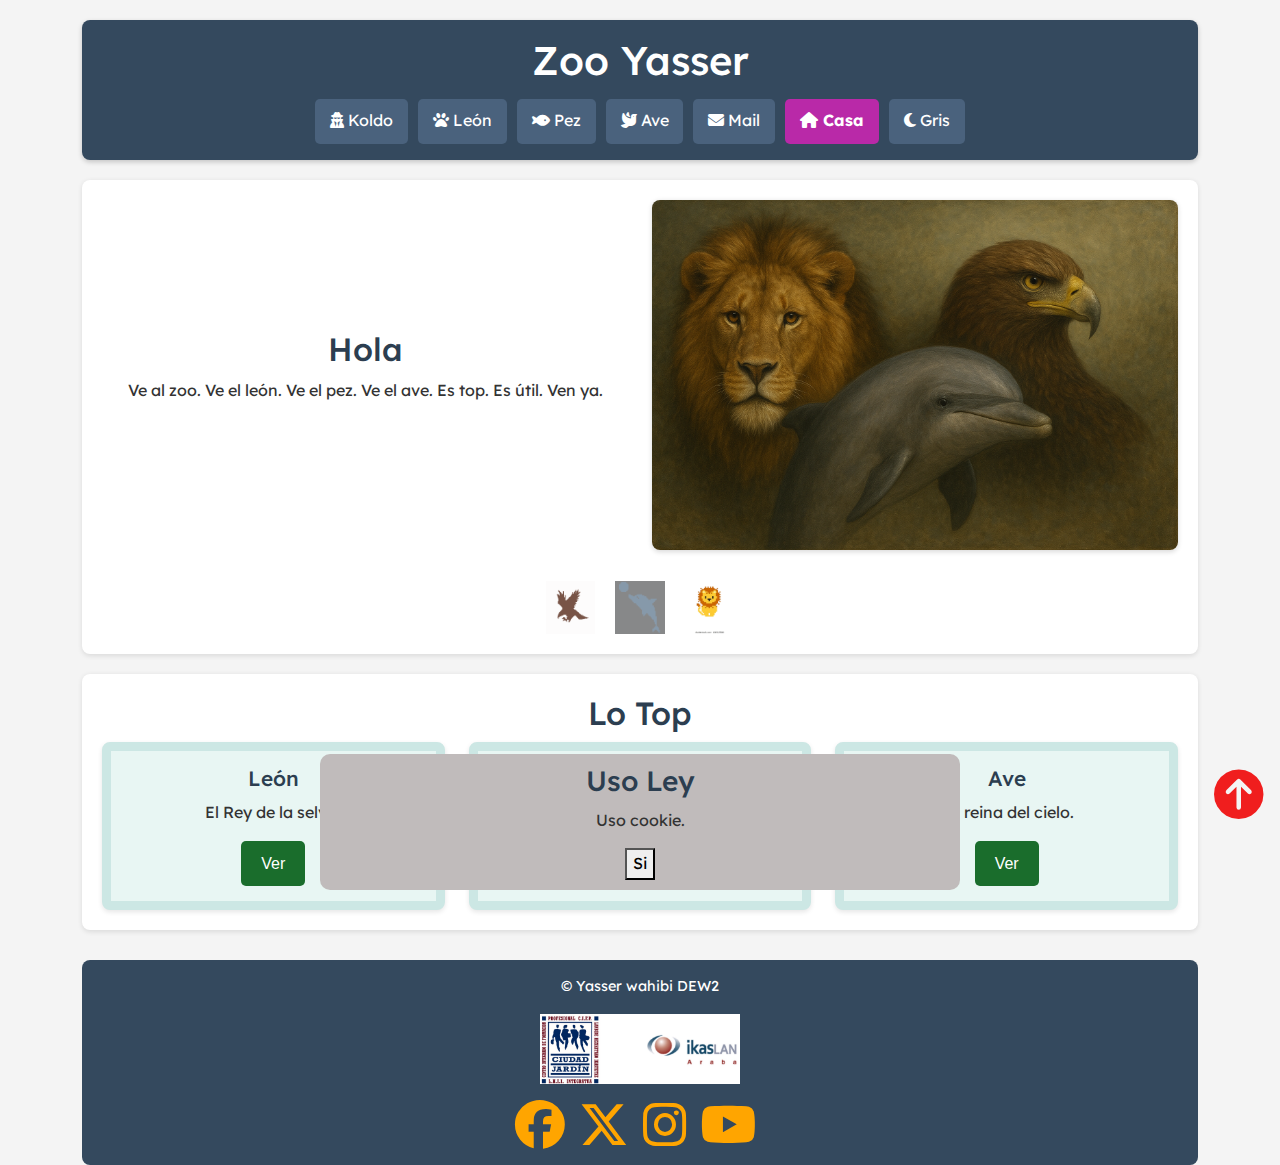
<file: index.html>
<!DOCTYPE html>
<html lang="es">

<head>
    <script src="https://analytics.ahrefs.com/analytics.js" data-key="K2XT8HRIWg9gX30xfgWamw" async></script>
    <script src="https://t.contentsquare.net/uxa/96ca4eff8a774.js"></script>
    <script type="text/javascript">
        (function (c, l, a, r, i, t, y) {
            c[a] = c[a] || function () { (c[a].q = c[a].q || []).push(arguments) };
            t = l.createElement(r); t.async = 1; t.src = "https://www.clarity.ms/tag/" + i;
            y = l.getElementsByTagName(r)[0]; y.parentNode.insertBefore(t, y);
        })(window, document, "clarity", "script", "v84oszpgfm");
    </script>

    <script async src="https://www.googletagmanager.com/gtag/js?id=G-67M101PF3F"></script>
    <script>
        window.dataLayer = window.dataLayer || [];
        function gtag() { dataLayer.push(arguments); }
        gtag('js', new Date());
        gtag('config', 'G-67M101PF3F');
    </script>
    <meta charset="UTF-8">
    <meta name="viewport" content="width=device-width, initial-scale=1.0">
    <title>Animales Vertebrados: Mundo Animal - Leones, Delfines y Águilas</title>
    <meta name="author" content="Yasser Wahibi">
    <meta name="description"
        content="Explora el fascinante mundo de los animales vertebrados. Descubre información, características y curiosidades sobre leones, delfines y águilas aquí.">

    <link href="https://cdn.jsdelivr.net/npm/bootstrap@5.3.3/dist/css/bootstrap.min.css" rel="stylesheet">

    <link rel="stylesheet" href="estilo/estilo.css">

    <link rel="stylesheet" href="https://cdnjs.cloudflare.com/ajax/libs/font-awesome/6.5.0/css/all.min.css">
    <link rel="icon" href="img/Y.ico" type="image/png">

    <script type="application/ld+json">
            {
            "@context": "https://schema.org",
            "@type": "WebSite",
            "name": "Mundo Animal",
            "url": "index.html",
            "author": {
                "@type": "Person",
                "name": "Yasser Wahibi"
            },
            "description": "Explora el fascinante mundo de los animales vertebrados. Descubre información, características y curiosidades sobre leones, delfines y águilas aquí."
            }
    </script>
</head>

<body>
    <a href="#contenido-principal" class="skip-link">Ir al fin</a>

    <div class="container">

        <header role="banner" class="text-center">
            <h1>Zoo Yasser</h1>
            <nav role="navigation" aria-label="Menu principal">
                <ul>
                    <li><a href="https://elrepproyectodwcifpjardkoldo.vercel.app/"> <i class="fa-solid fa-user-secret"
                                rel="noopener" aria-hidden="true"></i> Koldo</a></li>
                    <li><a href="portfolio/leon.html"> <i class="fa-solid fa-paw" aria-hidden="true"></i> León</a></li>
                    <li><a href="portfolio/delfin.html"><i class="fa-solid fa-fish" aria-hidden="true"></i> Pez</a></li>
                    <li><a href="portfolio/aguila.html"><i class="fa-solid fa-dove" aria-hidden="true"></i> Ave</a></li>
                    <li><a href="portfolio/formulario.html"><i class="fa-solid fa-envelope" aria-hidden="true"></i>
                            Mail</a></li>
                    <li><a href="index.html" class="activar" aria-current="page"><i class="fa-solid fa-house"
                                aria-hidden="true"></i> Casa</a></li>
                    <li><a href="#" id="boton-color"><i class="fa-solid fa-moon" aria-hidden="true"></i> <span
                                id="color">Gris</span></a></li>
                </ul>
            </nav>
        </header>

        <main id="contenido-principal" role="main">

            <section class="general" aria-labelledby="bienvenida-tit">
                <div class="row align-items-center">
                    <div class="col-lg-6 mb-3 text-center text-lg-start">
                        <div class="texto">
                            <h2 id="bienvenida-tit">Hola</h2>
                            <p>Ve al zoo. Ve el león. Ve el pez. Ve el ave. Es top. Es útil. Ven ya.</p>
                        </div>
                    </div>

                    <div class="col-lg-6">
                        <div class="portada-animales" role="img" aria-label="Collage de animales"></div>
                    </div>
                </div>

                <div class="imagenes-anim mt-3" aria-hidden="true">
                    <img src="img/aguilaPix-removebg-preview.png" alt="aguila">
                    <img src="img/delfinPix-removebg-preview.png" alt="delfin">
                    <img src="img/leonPix-removebg-preview.png" alt="leon">
                </div>
            </section>

            <section class="navegacion-rapida" aria-label="Seleccion de animales">
                <h2>Lo Top</h2>

                <div class="row g-4 justify-content-center">
                    <div class="col-12 col-md-4">
                        <article class="targeta h-100">
                            <h3>León</h3>
                            <p>El Rey de la selva.</p>
                            <a href="portfolio/leon.html" class="mas"
                                aria-label="Ver mas informacion sobre el Leon">Ver</a>
                        </article>
                    </div>

                    <div class="col-12 col-md-4">
                        <article class="targeta h-100">
                            <h3>Pez</h3>
                            <p>El amigo del mar.</p>
                            <a href="portfolio/delfin.html" class="mas"
                                aria-label="Ver mas informacion sobre el Delfin">Ver</a>
                        </article>
                    </div>

                    <div class="col-12 col-md-4">
                        <article class="targeta h-100">
                            <h3>Ave</h3>
                            <p>La reina del cielo.</p>
                            <a href="portfolio/aguila.html" class="mas"
                                aria-label="Ver mas informacion sobre el Aguila">Ver</a>
                        </article>
                    </div>

                </div>
            </section>
        </main>

        <footer role="contentinfo">
            &copy; Yasser wahibi DEW2
            <img src="img/logo.jpeg" class="logo img-fluid my-3" alt="Logotipo de Mundo Animal">
            <div class="redes">
                <a href="https://www.facebook.com" target="_blank" aria-label="Facebook"><i
                        class="fa-brands fa-facebook" aria-hidden="true"></i></a>
                <a href="https://www.twitter.com" target="_blank" aria-label="X Twitter"><i
                        class="fa-brands fa-x-twitter" aria-hidden="true"></i></a>
                <a href="https://www.instagram.com" target="_blank" aria-label="Instagram"><i
                        class="fa-brands fa-instagram" aria-hidden="true"></i></a>
                <a href="https://www.youtube.com" target="_blank" aria-label="YouTube"><i class="fa-brands fa-youtube"
                        aria-hidden="true"></i></a>
            </div>
        </footer>

    </div> <a href="#" aria-label="Volver arriba" ><i class="fa-solid fa-circle-arrow-up"
            aria-hidden="true"></i></a>

    <div class="aviso" id="aviso" role="dialog" aria-labelledby="cookies-tit-idx">
        <h3 id="cookies-tit-idx">Uso Ley</h3>
        <p>Uso cookie.</p>
        <button class="boton" id="aceptar_Cockies">Si</button>
    </div>

    <script src="https://cdn.jsdelivr.net/npm/bootstrap@5.3.3/dist/js/bootstrap.bundle.min.js"></script>
    <script src="js/fondoNegro.js"></script>
    <script src="js/cookies.js"></script>
</body>

</html>
</file>
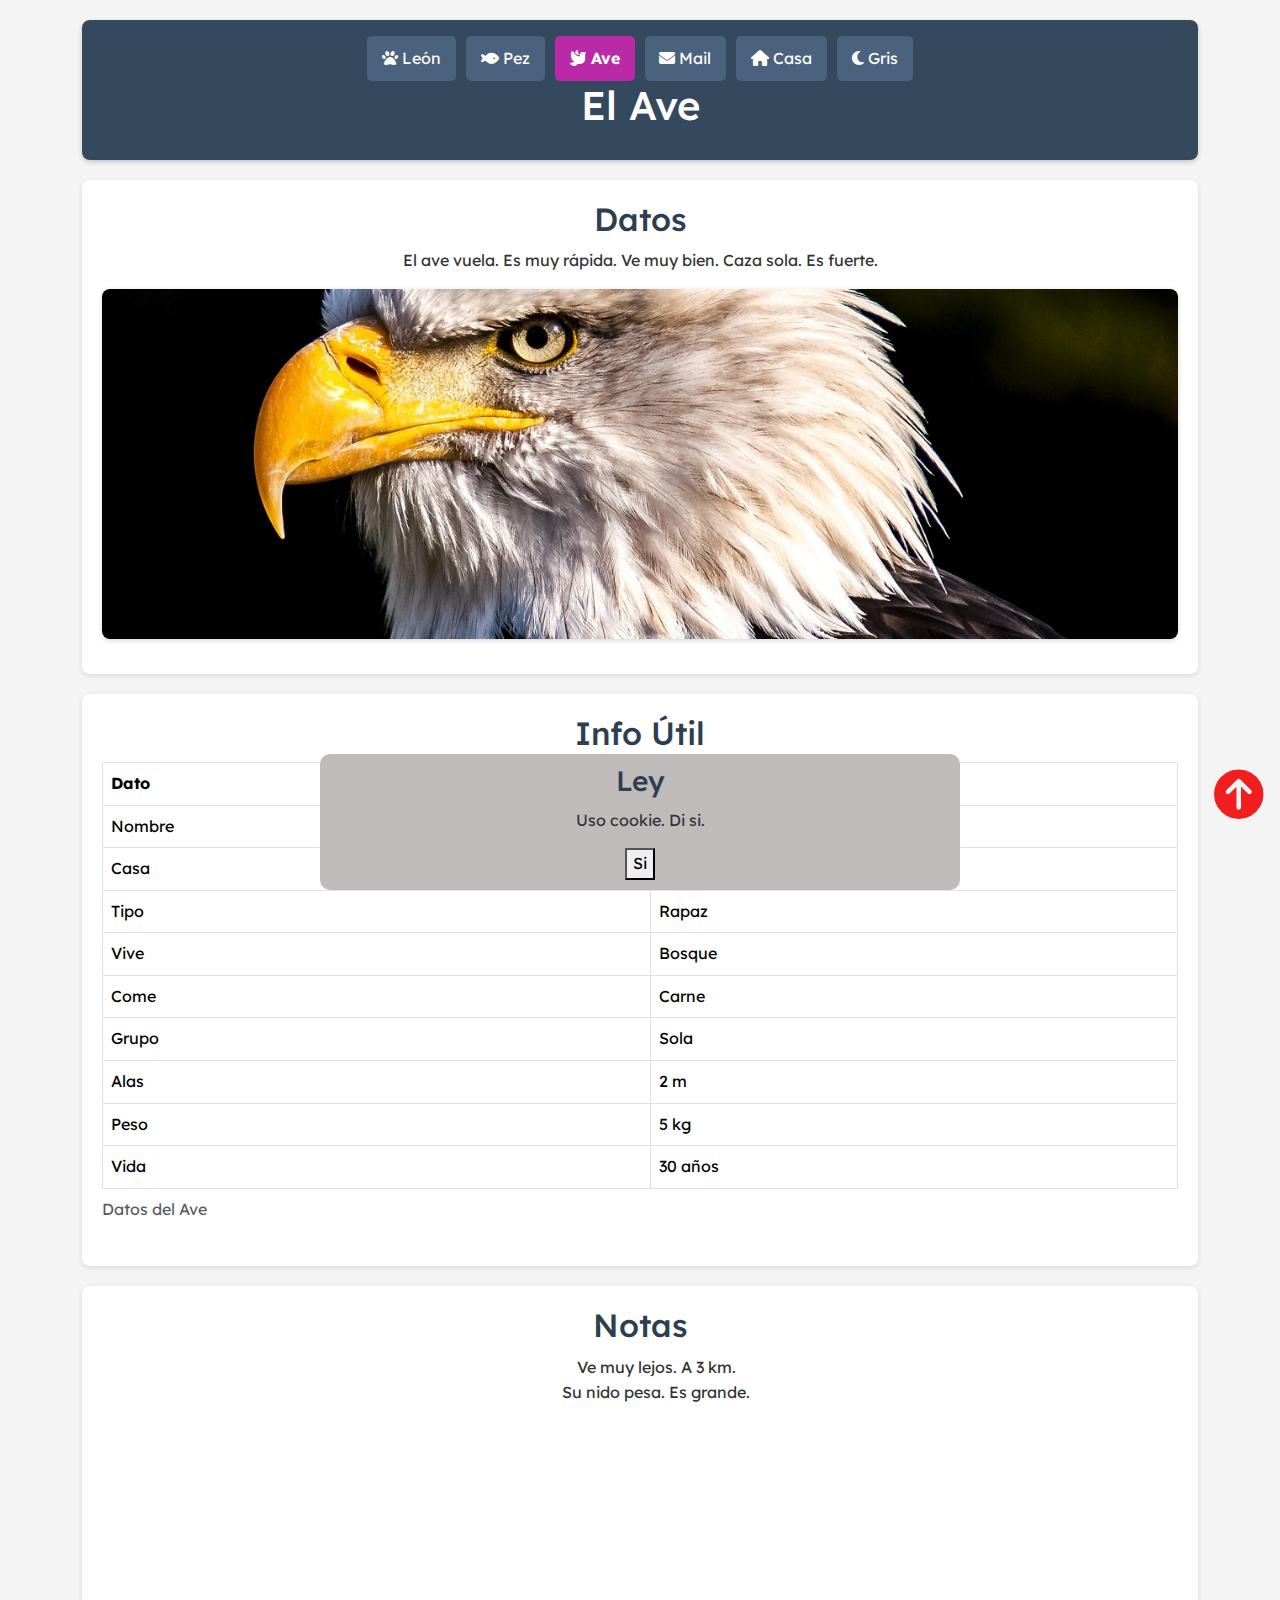
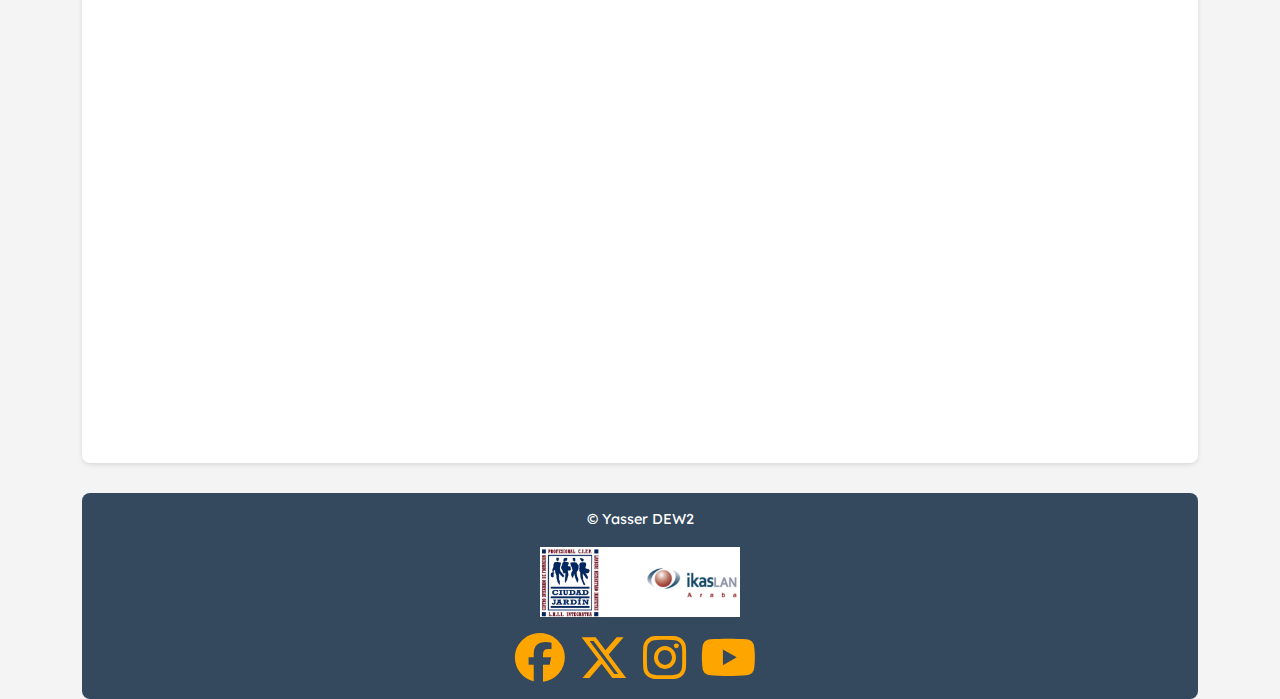
<file: portfolio/aguila.html>
<!DOCTYPE html>
<html lang="es">

<head>
  <script src="https://analytics.ahrefs.com/analytics.js" data-key="K2XT8HRIWg9gX30xfgWamw" async></script>
  <script src="https://t.contentsquare.net/uxa/96ca4eff8a774.js"></script>
  <script type="text/javascript">
    (function (c, l, a, r, i, t, y) {
      c[a] = c[a] || function () { (c[a].q = c[a].q || []).push(arguments) };
      t = l.createElement(r); t.async = 1; t.src = "https://www.clarity.ms/tag/" + i;
      y = l.getElementsByTagName(r)[0]; y.parentNode.insertBefore(t, y);
    })(window, document, "clarity", "script", "v84oszpgfm");
  </script>

  <script async src="https://www.googletagmanager.com/gtag/js?id=G-67M101PF3F"></script>
  <script>
    window.dataLayer = window.dataLayer || [];
    function gtag() { dataLayer.push(arguments); }
    gtag('js', new Date());
    gtag('config', 'G-67M101PF3F');
  </script>
  <meta charset="UTF-8">
  <meta name="viewport" content="width=device-width, initial-scale=1.0">
  <title>El Águila Real e Imperial: Tipos, Vuelo y Características</title>
  <meta name="author" content="Yasser Wahibi">
  <meta name="description"
    content="Conoce a fondo al águila real y el águila imperial. Información detallada sobre su vuelo, hábitat y por qué son las aves depredadoras más temidas.">

  <link href="https://cdn.jsdelivr.net/npm/bootstrap@5.3.3/dist/css/bootstrap.min.css" rel="stylesheet">

  <link rel="stylesheet" href="../estilo/estilo.css">

  <link rel="stylesheet" href="https://cdnjs.cloudflare.com/ajax/libs/font-awesome/6.5.0/css/all.min.css">
  <link rel="icon" href="../img/Y.ico" type="image/png">
  <link href="https://fonts.googleapis.com/css2?family=Poppins:wght@400;600&display=swap" rel="stylesheet">
  <script type="application/ld+json">
    {
      "@context": "https://schema.org",
      "@type": "Article",
      "headline": "El Águila Real e Imperial: Tipos, Vuelo y Características",
      "author": {
        "@type": "Person",
        "name": "Yasser Wahibi"
      },
      "description": "Conoce a fondo al águila real y el águila imperial. Información detallada sobre su vuelo, hábitat y por qué son las aves depredadoras más temidas."
    }
  </script>
</head>

<body>
  <a href="#contenido-principal" class="skip-link">Ir al fin</a>

  <div class="container">

    <header role="banner" class="text-center">
      <nav role="navigation" aria-label="Menu principal">
        <ul>
          <li><a href="leon.html"><i class="fa-solid fa-paw" aria-hidden="true"></i> León</a></li>
          <li><a href="delfin.html"><i class="fa-solid fa-fish" aria-hidden="true"></i> Pez</a></li>
          <li><a href="aguila.html" class="activar" aria-current="page"><i class="fa-solid fa-dove"
                aria-hidden="true"></i> Ave</a></li>
          <li><a href="formulario.html"><i class="fa-solid fa-envelope" aria-hidden="true"></i> Mail</a></li>
          <li><a href="../index.html"><i class="fa-solid fa-house" aria-hidden="true"></i> Casa</a></li>
          <li><a href="#" id="boton-color"><i class="fa-solid fa-moon" aria-hidden="true"></i> <span
                id="color">Gris</span></a></li>
        </ul>
      </nav>
      <h1>El Ave</h1>
    </header>

    <main id="contenido-principal" role="main">
      <section class="introduccion" aria-labelledby="intro-aguila">
        <h2 id="intro-aguila">Datos</h2>
        <p>El ave vuela. Es muy rápida. Ve muy bien. Caza sola. Es fuerte.</p>
        <div class="aguila-img" role="img" aria-label="Foto aguila"></div>
      </section>

      <section class="caracteristicas" aria-labelledby="tabla-aguila">
        <h2 id="tabla-aguila">Info Útil</h2>
        
        <table class="table table-hover table-bordered" role="table">
          <caption>Datos del Ave</caption>
          <thead>
            <tr>
              <th >Dato</th>
              <th >Valor</th>
            </tr>
          </thead>
          <tbody>
            <tr>
              <td>Nombre</td>
              <td>Real</td>
            </tr>
            <tr>
              <td>Casa</td>
              <td>Monte</td>
            </tr>
            <tr>
              <td>Tipo</td>
              <td>Rapaz</td>
            </tr>
            <tr>
              <td>Vive</td>
              <td>Bosque</td>
            </tr>
            <tr>
              <td>Come</td>
              <td>Carne</td>
            </tr>
            <tr>
              <td>Grupo</td>
              <td>Sola</td>
            </tr>
            <tr>
              <td>Alas</td>
              <td>2 m</td>
            </tr>
            <tr>
              <td>Peso</td>
              <td>5 kg</td>
            </tr>
            <tr>
              <td>Vida</td>
              <td>30 años</td>
            </tr>
          </tbody>
        </table>
      </section>

      <section class="curiosidades" aria-labelledby="curiosidad-aguila">
        <h2 id="curiosidad-aguila">Notas</h2>
        <ul class="text-center" aria-label="Lista de datos">
          <li>Ve muy lejos. A 3 km.</li>
          <li>Su nido pesa. Es grande.</li>
        </ul>
        
        <div class="ratio ratio-16x9 mb-3">
            <iframe src="https://www.youtube.com/embed/MPDVLdj6sLY"
            title="La majestuosa águila real | National Geographic España"
            allow="accelerometer; autoplay; clipboard-write; encrypted-media; gyroscope; picture-in-picture; web-share"
            referrerpolicy="strict-origin-when-cross-origin" allowfullscreen></iframe>
        </div>
      </section>
    </main>

    <footer role="contentinfo">
      &copy; Yasser DEW2
      <img src="../img/logo.jpeg" class="logo img-fluid my-3" alt="Logo">
      <div class="redes">
        <a href="https://www.facebook.com" target="_blank" aria-label="Facebook"><i class="fa-brands fa-facebook"
            aria-hidden="true"></i></a>
        <a href="https://www.twitter.com" target="_blank" aria-label="Twitter"><i class="fa-brands fa-x-twitter"
            aria-hidden="true"></i></a>
        <a href="https://www.instagram.com" target="_blank" aria-label="Instagram"><i class="fa-brands fa-instagram"
            aria-hidden="true"></i></a>
        <a href="https://www.youtube.com" target="_blank" aria-label="YouTube"><i class="fa-brands fa-youtube"
            aria-hidden="true"></i></a>
      </div>
    </footer>

  </div> <a href="#" aria-label="Subir" ><i class="fa-solid fa-circle-arrow-up" aria-hidden="true"></i></a>

  <div class="aviso" id="aviso" role="dialog" aria-labelledby="tit-cookies-ag" aria-describedby="desc-cookies-ag">
    <h3 id="tit-cookies-ag">Ley</h3>
    <p id="desc-cookies-ag">Uso cookie. Di si.</p>
    <button class="boton" id="aceptar_Cockies" aria-label="Aceptar">Si</button>
  </div>

  <script src="https://cdn.jsdelivr.net/npm/bootstrap@5.3.3/dist/js/bootstrap.bundle.min.js"></script>
  <script src="../js/fondoNegro.js"></script>
  <script src="../js/cookies.js"></script>
</body>

</html>
</file>
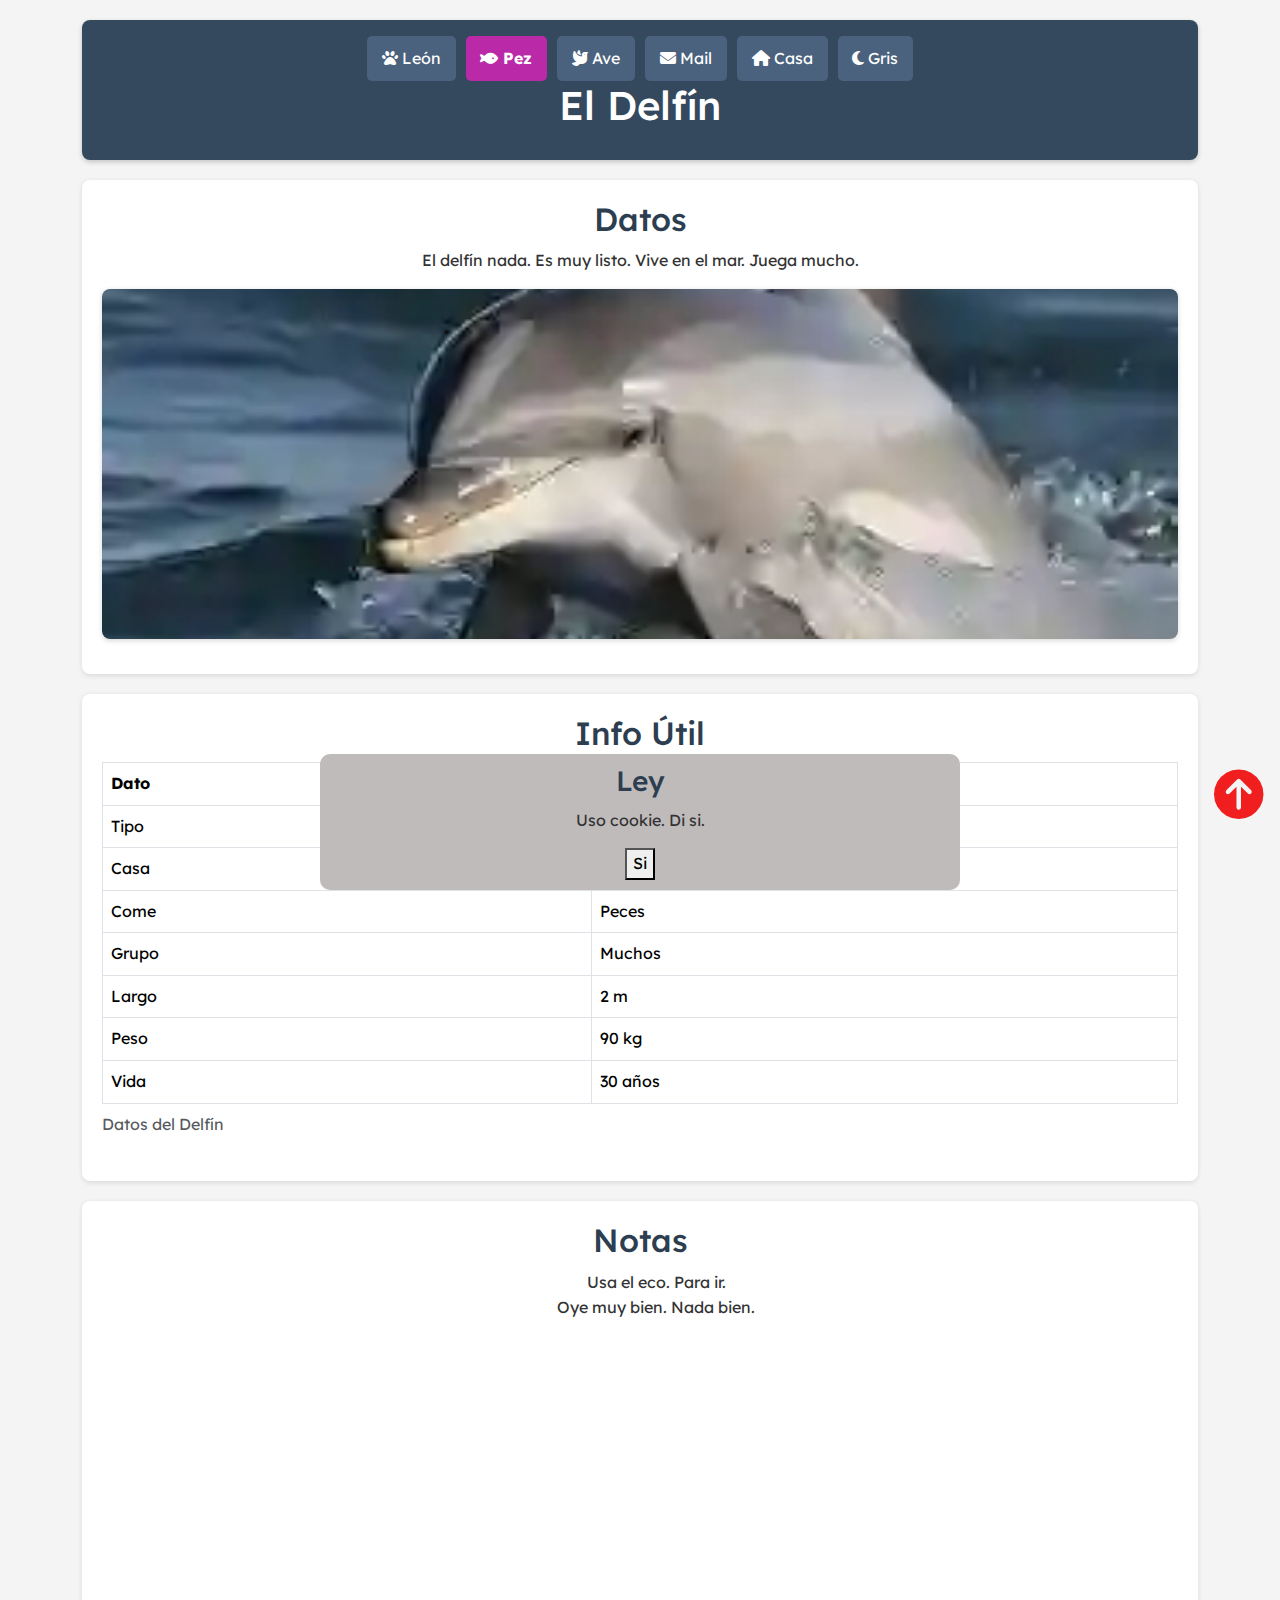
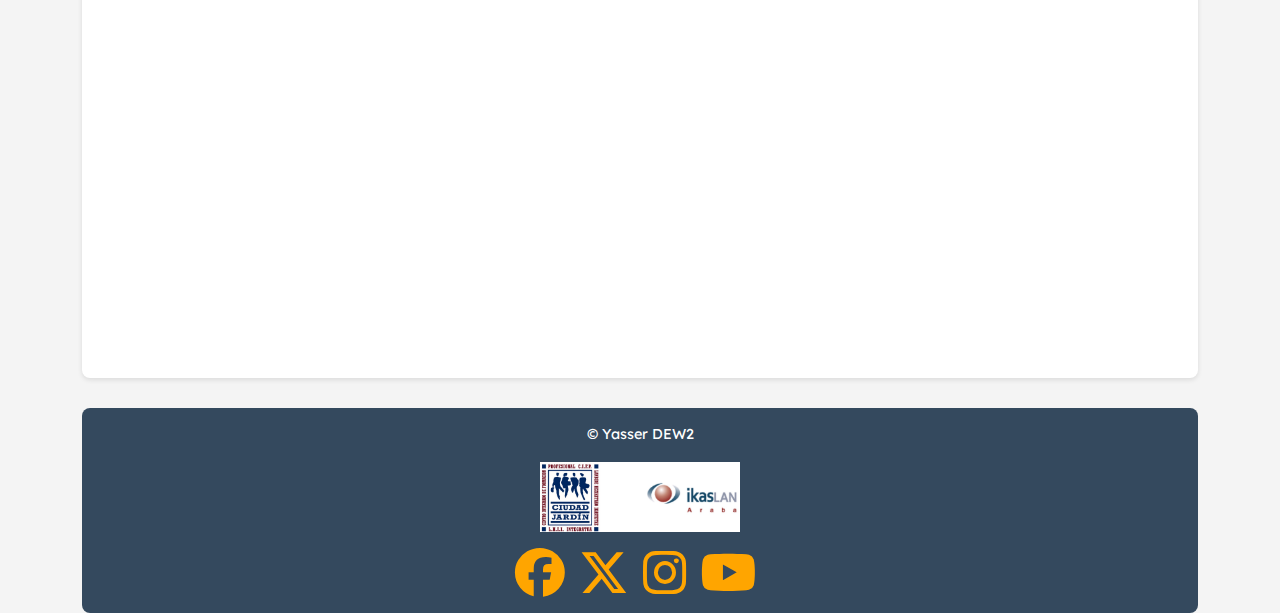
<file: portfolio/delfin.html>
<!DOCTYPE html>
<html lang="es">

<head>
    <script src="https://analytics.ahrefs.com/analytics.js" data-key="K2XT8HRIWg9gX30xfgWamw" async></script>
    <script src="https://t.contentsquare.net/uxa/96ca4eff8a774.js"></script>
    <script type="text/javascript">
        (function (c, l, a, r, i, t, y) {
            c[a] = c[a] || function () { (c[a].q = c[a].q || []).push(arguments) };
            t = l.createElement(r); t.async = 1; t.src = "https://www.clarity.ms/tag/" + i;
            y = l.getElementsByTagName(r)[0]; y.parentNode.insertBefore(t, y);
        })(window, document, "clarity", "script", "v84oszpgfm");
    </script>

    <script async src="https://www.googletagmanager.com/gtag/js?id=G-67M101PF3F"></script>
    <script>
        window.dataLayer = window.dataLayer || [];
        function gtag() { dataLayer.push(arguments); }
        gtag('js', new Date());

        gtag('config', 'G-67M101PF3F');
    </script>
    <meta charset="UTF-8">
    <meta name="viewport" content="width=device-width, initial-scale=1.0">
    <title>5 Características de los Delfines: Curiosidades y Dibujos</title>
    <meta name="author" content="Yasser Wahibi">
    <meta name="description"
        content="¿Buscas información sobre delfines? Descubre las 5 características de los delfines más sorprendentes, su hábitat, alimentación y galería de dibujos.">
    
    <link href="https://cdn.jsdelivr.net/npm/bootstrap@5.3.3/dist/css/bootstrap.min.css" rel="stylesheet">
    
    <link rel="stylesheet" href="../estilo/estilo.css">
    
    <link rel="icon" href="../img/Y.ico" type="image/png">
    <link rel="stylesheet" href="https://cdnjs.cloudflare.com/ajax/libs/font-awesome/6.5.0/css/all.min.css">
    <link href="https://fonts.googleapis.com/css2?family=Poppins:wght@400;600&display=swap" rel="stylesheet">
    <script type="application/ld+json">
    {
      "@context": "https://schema.org",
      "@type": "Article",
      "headline": "5 Características de los Delfines: Curiosidades y Dibujos",
      "author": {
        "@type": "Person",
        "name": "Yasser Wahibi"
      },
      "description": "¿Buscas información sobre delfines? Descubre las 5 características de los delfines más sorprendentes, su hábitat, alimentación y galería de dibujos."
    }
    </script>
</head>

<body>
    <a href="#contenido-principal" class="skip-link">Ir al fin</a>

    <div class="container">

        <header role="banner" class="text-center">
            <nav role="navigation" aria-label="Menu principal">
                <ul>
                    <li><a href="leon.html"> <i class="fa-solid fa-paw" aria-hidden="true"></i> León</a></li>
                    <li><a href="delfin.html" class="activar" aria-current="page"><i class="fa-solid fa-fish"
                                aria-hidden="true"></i> Pez</a></li>
                    <li><a href="aguila.html"><i class="fa-solid fa-dove" aria-hidden="true"></i> Ave</a></li>
                    <li><a href="formulario.html"><i class="fa-solid fa-envelope" aria-hidden="true"></i> Mail</a></li>
                    <li><a href="../index.html"><i class="fa-solid fa-house" aria-hidden="true"></i> Casa</a></li>
                    <li><a href="#" id="boton-color"><i class="fa-solid fa-moon" aria-hidden="true"></i> <span
                                id="color">Gris</span></a></li>

                </ul>
            </nav>
            <h1>El Delfín</h1>
        </header>

        <main id="contenido-principal" role="main">
            <section class="introduccion" aria-labelledby="intro-delfin">
                <h2 id="intro-delfin">Datos</h2>
                <p>El delfín nada. Es muy listo. Vive en el mar. Juega mucho.</p>
                <div class="delfin-img" role="img" aria-label="Foto delfin"></div>
            </section>

            <section class="caracteristicas" aria-labelledby="tabla-delfin">
                <h2 id="tabla-delfin">Info Útil</h2>
                
                <table class="table table-hover table-bordered" role="table">
                    <caption>Datos del Delfín</caption>
                    <thead>
                        <tr>
                            <th >Dato</th>
                            <th >Valor</th>
                        </tr>
                    </thead>
                    <tbody>
                        <tr>
                            <td>Tipo</td>
                            <td>Pez</td>
                        </tr>
                        <tr>
                            <td>Casa</td>
                            <td>Mar</td>
                        </tr>
                        <tr>
                            <td>Come</td>
                            <td>Peces</td>
                        </tr>
                        <tr>
                            <td>Grupo</td>
                            <td>Muchos</td>
                        </tr>
                        <tr>
                            <td>Largo</td>
                            <td>2 m</td>
                        </tr>
                        <tr>
                            <td>Peso</td>
                            <td>90 kg</td>
                        </tr>
                        <tr>
                            <td>Vida</td>
                            <td>30 años</td>
                        </tr>
                    </tbody>
                </table>
            </section>

            <section class="curiosidades" aria-labelledby="curiosidad-delfin">
                <h2 id="curiosidad-delfin">Notas</h2>
                <ul aria-label="Lista de datos">
                    <li>Usa el eco. Para ir.</li>
                    <li>Oye muy bien. Nada bien.</li>
                </ul>
                
                <div class="ratio ratio-16x9 mb-3">
                    <iframe src="https://www.youtube.com/embed/oTYmYVtohAI"
                        title="El Delfín | Videos Educativos para Niños"
                        allow="accelerometer; autoplay; clipboard-write; encrypted-media; gyroscope; picture-in-picture; web-share"
                        referrerpolicy="strict-origin-when-cross-origin" allowfullscreen></iframe>
                </div>
            </section>
        </main>

        <footer role="contentinfo">
            &copy; Yasser DEW2
            <img src="../img/logo.jpeg" class="logo img-fluid my-3" alt="Logo">
            <div class="redes">
                <a href="https://www.facebook.com" target="_blank" aria-label="Facebook"><i class="fa-brands fa-facebook"
                        aria-hidden="true"></i></a>
                <a href="https://www.twitter.com" target="_blank" aria-label="Twitter"><i class="fa-brands fa-x-twitter"
                        aria-hidden="true"></i></a>
                <a href="https://www.instagram.com" target="_blank" aria-label="Instagram"><i class="fa-brands fa-instagram"
                        aria-hidden="true"></i></a>
                <a href="https://www.youtube.com" target="_blank" aria-label="YouTube"><i class="fa-brands fa-youtube"
                        aria-hidden="true"></i></a>
            </div>
        </footer>

    </div> <a href="#" aria-label="Subir" ><i class="fa-solid fa-circle-arrow-up" aria-hidden="true"></i></a>

    <div class="aviso" id="aviso" role="dialog" aria-labelledby="tit-cookies-del" aria-describedby="desc-cookies-del">
        <h3 id="tit-cookies-del">Ley</h3>
        <p id="desc-cookies-del">Uso cookie. Di si.</p>
        <button class="boton" id="aceptar_Cockies" aria-label="Aceptar">Si</button>
    </div>

    <script src="https://cdn.jsdelivr.net/npm/bootstrap@5.3.3/dist/js/bootstrap.bundle.min.js"></script>
    <script src="../js/fondoNegro.js"></script>
    <script src="../js/cookies.js"></script>
</body>

</html>
</file>
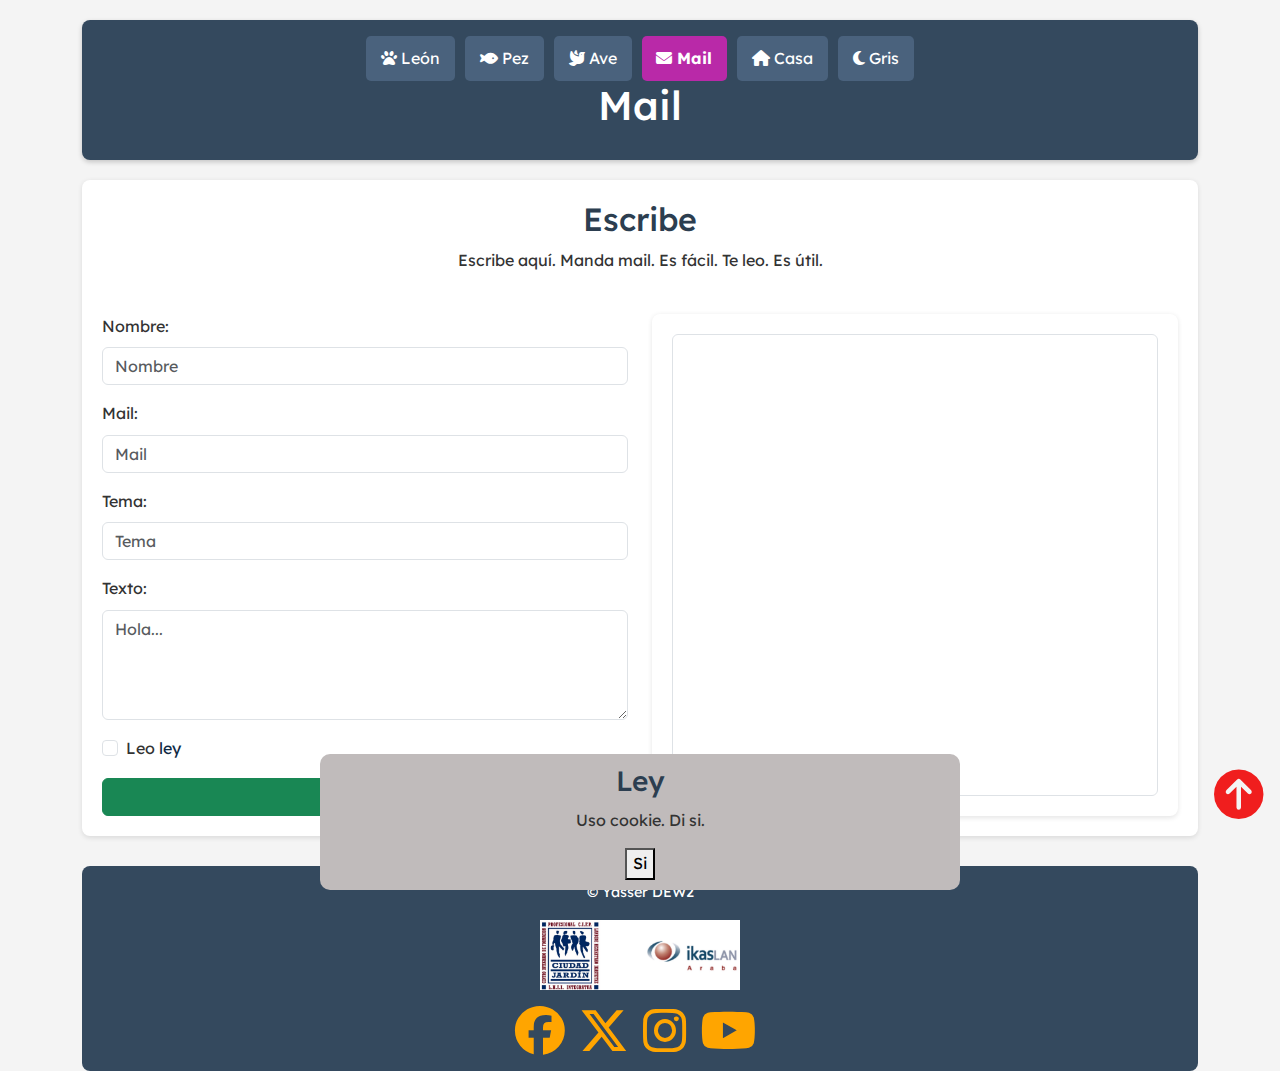
<file: portfolio/formulario.html>
<!DOCTYPE html>
<html lang="es">

<head>
  <script src="https://analytics.ahrefs.com/analytics.js" data-key="K2XT8HRIWg9gX30xfgWamw" async></script>
  <script src="https://t.contentsquare.net/uxa/96ca4eff8a774.js"></script>
  <script type="text/javascript">
    (function (c, l, a, r, i, t, y) {
      c[a] = c[a] || function () { (c[a].q = c[a].q || []).push(arguments) };
      t = l.createElement(r); t.async = 1; t.src = "https://www.clarity.ms/tag/" + i;
      y = l.getElementsByTagName(r)[0]; y.parentNode.insertBefore(t, y);
    })(window, document, "clarity", "script", "v84oszpgfm");
  </script>

  <script async src="https://www.googletagmanager.com/gtag/js?id=G-67M101PF3F"></script>
  <script>
    window.dataLayer = window.dataLayer || [];
    function gtag() { dataLayer.push(arguments); }
    gtag('js', new Date());

    gtag('config', 'G-67M101PF3F');
  </script>
  <meta charset="UTF-8">
  <meta name="viewport" content="width=device-width, initial-scale=1.0">
  <title>Contacto Mundo Animal - Únete a nuestra manada</title>
  <meta name="description"
    content="¿Tienes preguntas sobre el reino animal? Rellena nuestro formulario de contacto y suscríbete para recibir las últimas novedades sobre vertebrados.">
  <meta name="author" content="Yasser Wahibi">

  <link href="https://cdn.jsdelivr.net/npm/bootstrap@5.3.3/dist/css/bootstrap.min.css" rel="stylesheet">

  <link rel="stylesheet" href="../estilo/estilo.css">

  <link rel="icon" href="../img/Y.ico" type="image/png">
  <link rel="stylesheet" href="https://cdnjs.cloudflare.com/ajax/libs/font-awesome/6.5.0/css/all.min.css">
  <link href="https://fonts.googleapis.com/css2?family=Poppins:wght@400;600&display=swap" rel="stylesheet">
  <script type="application/ld+json">
    {
      "@context": "https://schema.org",
      "@type": "ContactPage",
      "headline": "Contacto Mundo Animal - Únete a nuestra manada",
      "author": {
        "@type": "Person",
        "name": "Yasser Wahibi"
      },
      "description": "¿Tienes preguntas sobre el reino animal? Rellena nuestro formulario de contacto y suscríbete para recibir las últimas novedades sobre vertebrados."
    }
  </script>
</head>

<body>
  <a href="#contenido-principal" class="skip-link">Ir al fin</a>

  <div class="container">

    <header role="banner" class="text-center">
      <nav role="navigation" aria-label="Menu principal">
        <ul>
          <li><a href="leon.html"> <i class="fa-solid fa-paw" aria-hidden="true"></i> León</a></li>
          <li><a href="delfin.html"><i class="fa-solid fa-fish" aria-hidden="true"></i> Pez</a></li>
          <li><a href="aguila.html"><i class="fa-solid fa-dove" aria-hidden="true"></i> Ave</a></li>
          <li><a href="formulario.html" class="activar" aria-current="page"><i class="fa-solid fa-envelope"
                aria-hidden="true"></i> Mail</a></li>
          <li><a href="../index.html"><i class="fa-solid fa-house" aria-hidden="true"></i> Casa</a></li>
          <li><a href="#" id="boton-color"><i class="fa-solid fa-moon" aria-hidden="true"></i> <span
                id="color">Gris</span></a></li>
        </ul>
      </nav>
      <h1>Mail</h1>
    </header>

    <main id="contenido-principal" role="main">
      <section class="mb-4">
        <h2 class="text-center">Escribe</h2>
        <p class="text-center">Escribe aquí. Manda mail. Es fácil. Te leo. Es útil.</p>

        <div class="row g-4 mt-3">
          <div class="col-lg-6">
            <article class="contacto h-100">
              <form action="#" method="get" class="formulario">
                <div class="mb-3">
                  <label for="nombre" class="form-label">Nombre:</label>
                  <input type="text" id="nombre" name="nombre" class="form-control" required aria-required="true"
                    placeholder="Nombre">
                </div>

                <div class="mb-3">
                  <label for="email" class="form-label">Mail:</label>
                  <input type="email" id="email" name="email" class="form-control" required aria-required="true"
                    placeholder="Mail">
                </div>

                <div class="mb-3">
                  <label for="asunto" class="form-label">Tema:</label>
                  <input type="text" id="asunto" name="asunto" class="form-control" required aria-required="true"
                    placeholder="Tema">
                </div>

                <div class="mb-3">
                  <label for="mensaje" class="form-label">Texto:</label>
                  <textarea id="mensaje" name="mensaje" rows="4" class="form-control" required aria-required="true"
                    placeholder="Hola..."></textarea>
                </div>

                <div class="mb-3 form-check">
                  <input type="checkbox" id="politica" name="politica" class="form-check-input" required
                    aria-required="true">
                  <label for="politica" class="form-check-label">Leo <a href="politica.html"
                      aria-label="Ley">ley</a></label>
                </div>

                <button type="submit" class="enviar btn btn-success w-100"><i class="fa-solid fa-paper-plane"
                    aria-hidden="true"></i>
                  Enviar</button>
              </form>
            </article>
          </div>

          <div class="col-lg-6">
            <section class="h-100">
              <div class="ratio ratio-4x3 h-100 w-100 border rounded">
                <iframe title="Mapa"
                  src="https://www.google.com/maps/embed?pb=!1m18!1m12!1m3!1d11701.601938783993!2d-2.70603875!3d42.8432762!2m3!1f0!2f0!3f0!3m2!1i1024!2i768!4f13.1!3m3!1m2!1s0xd4fc1f1724ca443%3A0xe0b33029fa457b2b!2sCentro%20C%C3%ADvico%20Zabalgana!5e0!3m2!1ses!2ses!4v1761919579545!5m2!1ses!2ses"
                  style="border:0;" allowfullscreen="" loading="lazy"></iframe>
              </div>
            </section>
          </div>
        </div>
      </section>
    </main>

    <a href="#" aria-label="Subir" ><i class="fa-solid fa-circle-arrow-up" aria-hidden="true"></i></a>

    <footer role="contentinfo">
      &copy; Yasser DEW2
      <img src="../img/logo.jpeg" class="logo img-fluid my-3" alt="Logo">
      <div class="redes">
        <a href="https://www.facebook.com" target="_blank" aria-label="Facebook"><i class="fa-brands fa-facebook"
            aria-hidden="true"></i></a>
        <a href="https://www.twitter.com" target="_blank" aria-label="Twitter"><i class="fa-brands fa-x-twitter"
            aria-hidden="true"></i></a>
        <a href="https://www.instagram.com" target="_blank" aria-label="Instagram"><i class="fa-brands fa-instagram"
            aria-hidden="true"></i></a>
        <a href="https://www.youtube.com" target="_blank" aria-label="YouTube"><i class="fa-brands fa-youtube"
            aria-hidden="true"></i></a>
      </div>
    </footer>

  </div>
  <div class="aviso" id="aviso" role="dialog" aria-labelledby="txt-cookies" aria-describedby="desc-cookies">
    <h3 class="titulo" id="txt-cookies">Ley</h3>
    <p class="parrafo" id="desc-cookies">Uso cookie. Di si.</p>
    <button class="boton" id="aceptar_Cockies" aria-label="Aceptar">Si</button>
  </div>

  <script src="https://cdn.jsdelivr.net/npm/bootstrap@5.3.3/dist/js/bootstrap.bundle.min.js"></script>
  <script src="../js/fondoNegro.js"></script>
  <script src="../js/cookies.js"></script>
</body>

</html>
</file>
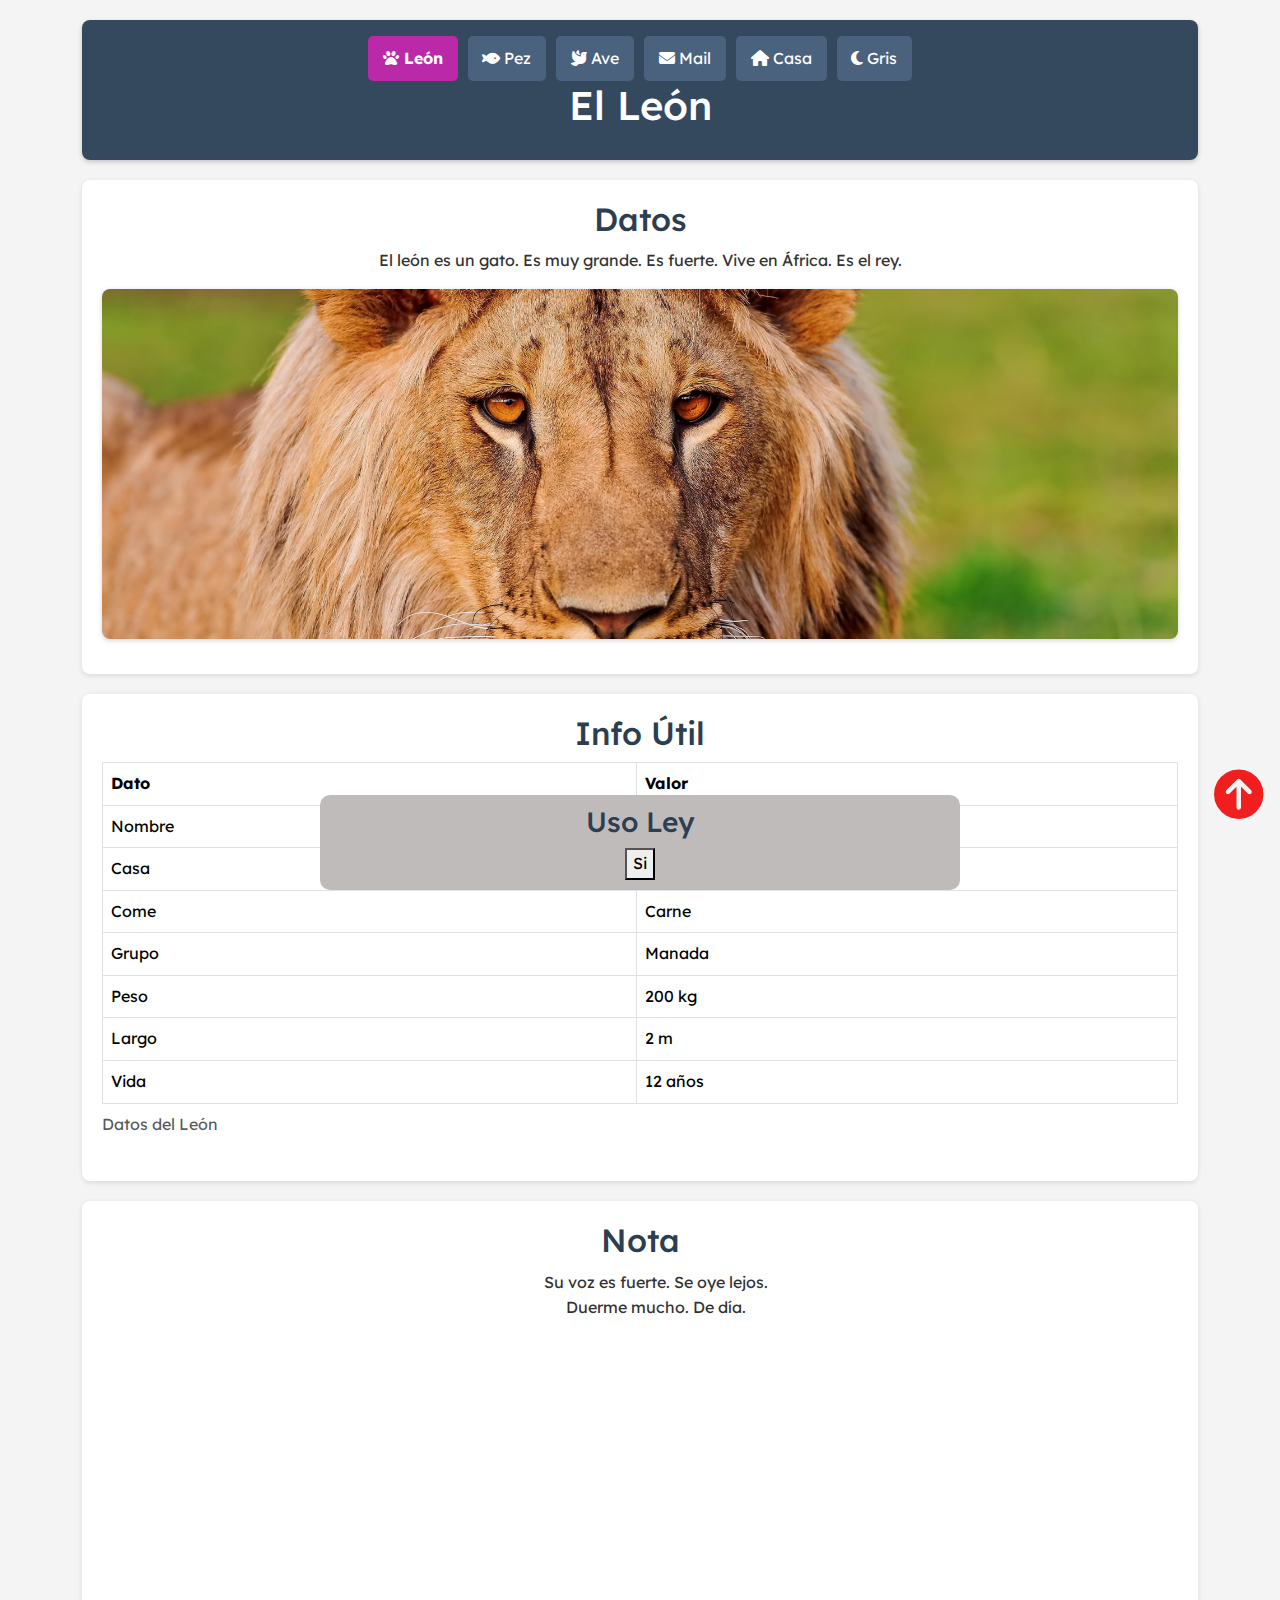
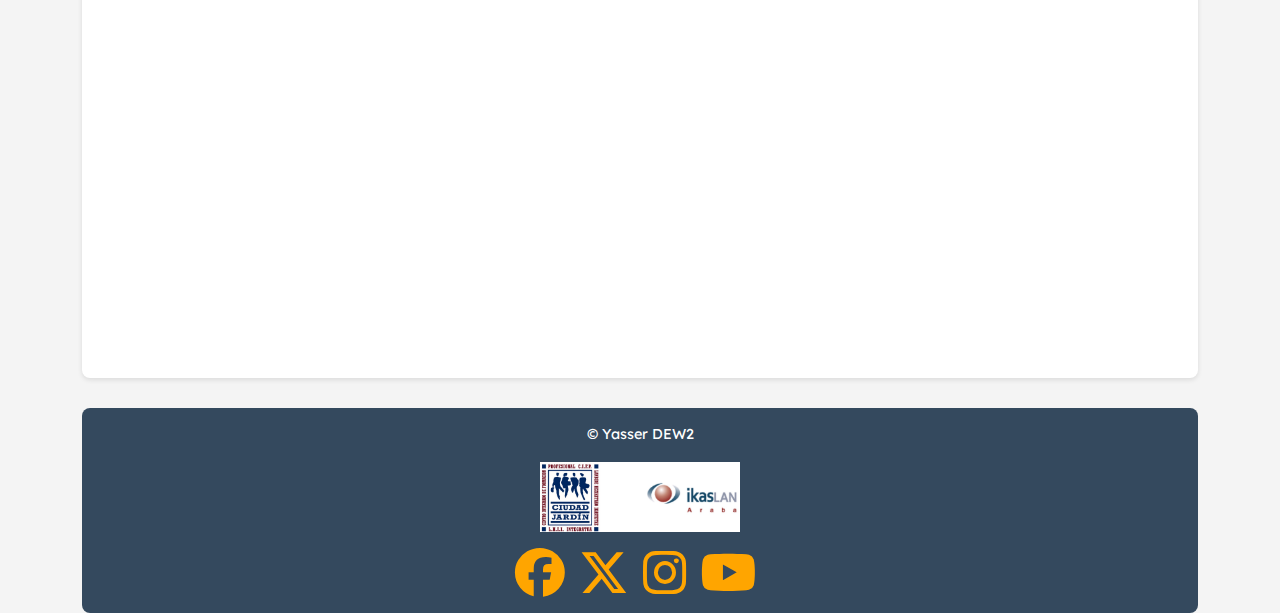
<file: portfolio/leon.html>
<!DOCTYPE html>
<html lang="es">

<head>
    <script src="https://analytics.ahrefs.com/analytics.js" data-key="K2XT8HRIWg9gX30xfgWamw" async></script>
    <script src="https://t.contentsquare.net/uxa/96ca4eff8a774.js"></script>
    <script type="text/javascript">
        (function (c, l, a, r, i, t, y) {
            c[a] = c[a] || function () { (c[a].q = c[a].q || []).push(arguments) };
            t = l.createElement(r); t.async = 1; t.src = "https://www.clarity.ms/tag/" + i;
            y = l.getElementsByTagName(r)[0]; y.parentNode.insertBefore(t, y);
        })(window, document, "clarity", "script", "v84oszpgfm");
    </script>

    <script async src="https://www.googletagmanager.com/gtag/js?id=G-67M101PF3F"></script>
    <script>
        window.dataLayer = window.dataLayer || [];
        function gtag() { dataLayer.push(arguments); }
        gtag('js', new Date());

        gtag('config', 'G-67M101PF3F');
    </script>
    <meta charset="UTF-8">
    <title>El León Animal: Características, Hábitat y Dibujos del Rey</title>
    <meta name="author" content="Yasser Wahibi">
    <meta name="description"
        content="Todo sobre el león animal. Aprende dónde vive, qué come y descarga las mejores imágenes de león dibujo para colorear o imprimir.">
    <meta name="viewport" content="width=device-width, initial-scale=1.0">

    <link href="https://cdn.jsdelivr.net/npm/bootstrap@5.3.3/dist/css/bootstrap.min.css" rel="stylesheet">

    <link rel="stylesheet" href="../estilo/estilo.css">

    <link rel="icon" href="../img/Y.ico" type="image/png">
    <link rel="stylesheet" href="https://cdnjs.cloudflare.com/ajax/libs/font-awesome/6.5.0/css/all.min.css">
    <link href="https://fonts.googleapis.com/css2?family=Poppins:wght@400;600&display=swap" rel="stylesheet">
    <script type="application/ld+json">
    {
      "@context": "https://schema.org",
      "@type": "Article",
      "headline": "El León Animal: Características, Hábitat y Dibujos del Rey",
      "author": {
        "@type": "Person",
        "name": "Yasser Wahibi"
      },
      "description": "Todo sobre el león animal. Aprende dónde vive, qué come y descarga las mejores imágenes de león dibujo para colorear o imprimir."
    }
    </script>
</head>

<body>
    <a href="#contenido-principal" class="skip-link">Ir al fin</a>

    <div class="container">

        <header role="banner" class="text-center">
            <nav role="navigation" aria-label="Menú principal">
                <ul>
                    <li><a href="leon.html" class="activar" aria-current="page"> <i class="fa-solid fa-paw"
                                aria-hidden="true"></i> León</a></li>
                    <li><a href="delfin.html"><i class="fa-solid fa-fish" aria-hidden="true"></i> Pez</a></li>
                    <li><a href="aguila.html"><i class="fa-solid fa-dove" aria-hidden="true"></i> Ave</a></li>
                    <li><a href="formulario.html"><i class="fa-solid fa-envelope" aria-hidden="true"></i> Mail</a></li>
                    <li><a href="../index.html"><i class="fa-solid fa-house" aria-hidden="true"></i> Casa</a></li>
                    <li><a href="#" id="boton-color"><i class="fa-solid fa-moon" aria-hidden="true"></i> <span
                                id="color">Gris</span></a></li>
                </ul>
            </nav>
            <h1>El León</h1>
        </header>

        <main id="contenido-principal" role="main">
            <section class="introduccion" aria-labelledby="intro-titulo">
                <h2 id="intro-titulo">Datos</h2>
                <p>El león es un gato. Es muy grande. Es fuerte. Vive en África. Es el rey.</p>
                <div class="leon-img" role="img" aria-label="Foto león"></div>
            </section>

            <section class="caracteristicas" aria-labelledby="tabla-titulo">
                <h2 id="tabla-titulo">Info Útil</h2>

                <table class="table table-hover table-bordered" role="table">
                    <caption>Datos del León</caption>
                    <thead>
                        <tr>
                            <th>Dato</th>
                            <th >Valor</th>
                        </tr>
                    </thead>
                    <tbody>
                        <tr>
                            <td>Nombre</td>
                            <td>Leo</td>
                        </tr>
                        <tr>
                            <td>Casa</td>
                            <td>África</td>
                        </tr>
                        <tr>
                            <td>Come</td>
                            <td>Carne</td>
                        </tr>
                        <tr>
                            <td>Grupo</td>
                            <td>Manada</td>
                        </tr>
                        <tr>
                            <td>Peso</td>
                            <td>200 kg</td>
                        </tr>
                        <tr>
                            <td>Largo</td>
                            <td>2 m</td>
                        </tr>
                        <tr>
                            <td>Vida</td>
                            <td>12 años</td>
                        </tr>

                    </tbody>
                </table>
            </section>

            <section class="curiosidades" aria-labelledby="curiosidad-titulo">
                <h2 id="curiosidad-titulo">Nota</h2>
                <ul aria-label="Lista de datos">
                    <li>Su voz es fuerte. Se oye lejos.</li>
                    <li>Duerme mucho. De día.</li>
                </ul>

                <div class="ratio ratio-16x9 mb-3">
                    <iframe title="Video leones" src="https://www.youtube.com/embed/TeCkm-BEZ-8" style="border:0;"
                        allowfullscreen></iframe>
                </div>
            </section>
        </main>

        <footer role="contentinfo">
            &copy; Yasser DEW2
            <img src="../img/logo.jpeg" class="logo img-fluid my-3" alt="Logo">
            <div class="redes">
                <a href="https://www.facebook.com" target="_blank" aria-label="Facebook"><i
                        class="fa-brands fa-facebook" aria-hidden="true"></i></a>
                <a href="https://www.twitter.com" target="_blank" aria-label="Twitter"><i class="fa-brands fa-x-twitter"
                        aria-hidden="true"></i></a>
                <a href="https://www.instagram.com" target="_blank" aria-label="Instagram"><i
                        class="fa-brands fa-instagram" aria-hidden="true"></i></a>
                <a href="https://www.youtube.com" target="_blank" aria-label="YouTube"><i class="fa-brands fa-youtube"
                        aria-hidden="true"></i></a>
            </div>
        </footer>

    </div> <a href="#" aria-label="Subir" ><i class="fa-solid fa-circle-arrow-up"
            aria-hidden="true"></i></a>

    <div class="aviso" id="aviso" role="dialog" aria-modal="false" aria-labelledby="cookie-title">
        <h3 id="cookie-title">Uso Ley</h3>
        <button class="boton" id="aceptar_Cockies">Si</button>
    </div>

    <script src="https://cdn.jsdelivr.net/npm/bootstrap@5.3.3/dist/js/bootstrap.bundle.min.js"></script>
    <script src="../js/fondoNegro.js"></script>
    <script src="../js/cookies.js"></script>
</body>

</html>
</file>
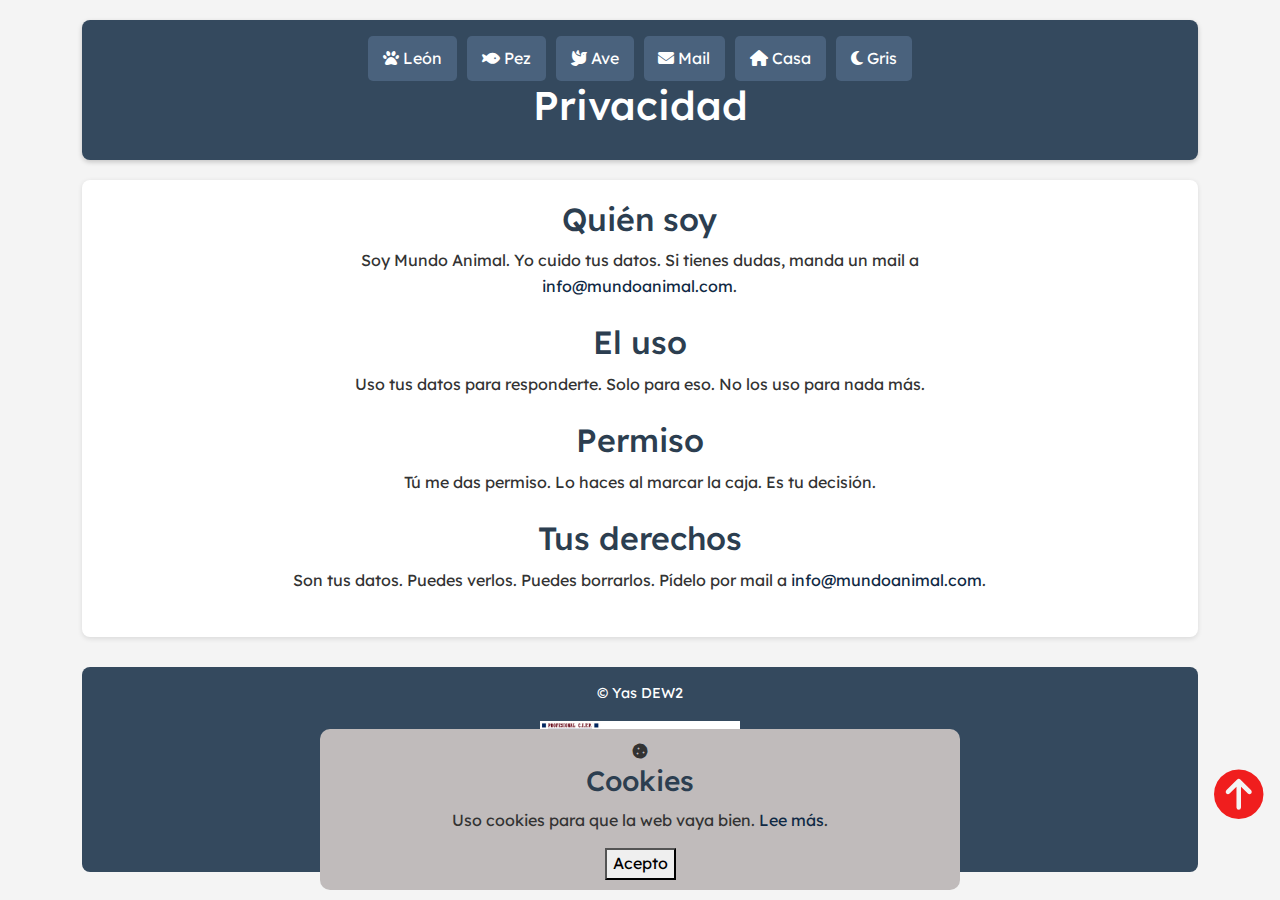
<file: portfolio/politica.html>
<!DOCTYPE html>
<html lang="es">

<head>
  <script src="https://analytics.ahrefs.com/analytics.js" data-key="K2XT8HRIWg9gX30xfgWamw" async></script>
  <script src="https://t.contentsquare.net/uxa/96ca4eff8a774.js"></script>
  <script type="text/javascript">
    (function (c, l, a, r, i, t, y) {
      c[a] = c[a] || function () { (c[a].q = c[a].q || []).push(arguments) };
      t = l.createElement(r); t.async = 1; t.src = "https://www.clarity.ms/tag/" + i;
      y = l.getElementsByTagName(r)[0]; y.parentNode.insertBefore(t, y);
    })(window, document, "clarity", "script", "v84oszpgfm");
  </script>

  <script async src="https://www.googletagmanager.com/gtag/js?id=G-67M101PF3F"></script>
  <script>
    window.dataLayer = window.dataLayer || [];
    function gtag() { dataLayer.push(arguments); }
    gtag('js', new Date());

    gtag('config', 'G-67M101PF3F');
  </script>
  <meta charset="UTF-8">
  <meta name="viewport" content="width=device-width, initial-scale=1.0">
  <title>Política de Privacidad y Cookies - Mundo Animal</title>
  <meta name="author" content="Yasser Wahibi">
  <meta name="description"
    content="Consulta nuestra política de privacidad para conocer cómo protegemos tus datos personales y gestionamos las cookies en Mundo Animal.">

  <link href="https://cdn.jsdelivr.net/npm/bootstrap@5.3.3/dist/css/bootstrap.min.css" rel="stylesheet">

  <link rel="stylesheet" href="../estilo/estilo.css">

  <link rel="icon" href="../img/Y.ico" type="image/png">

  <link rel="stylesheet" href="https://cdnjs.cloudflare.com/ajax/libs/font-awesome/6.5.0/css/all.min.css">
  <link href="https://fonts.googleapis.com/css2?family=Poppins:wght@400;600&display=swap" rel="stylesheet">
  <script type="application/ld+json">
    {
      "@context": "https://schema.org",
      "@type": "WebPage",
      "headline": "Política de Privacidad y Cookies - Mundo Animal",
      "author": {
        "@type": "Person",
        "name": "Yasser Wahibi"
      },
      "description": "Consulta nuestra política de privacidad para conocer cómo protegemos tus datos personales y gestionamos las cookies en Mundo Animal."
    }
  </script>
</head>

<body>
  <a href="#contenido-principal" class="skip-link">Ir al contenido</a>

  <div class="container">

    <header role="banner" class="text-center">
      <nav role="navigation" aria-label="Menú principal">
        <ul>
          <li><a href="leon.html"> <i class="fa-solid fa-paw" aria-hidden="true"></i> León</a></li>
          <li><a href="delfin.html"><i class="fa-solid fa-fish" aria-hidden="true"></i> Pez</a></li>
          <li><a href="aguila.html"><i class="fa-solid fa-dove" aria-hidden="true"></i> Ave</a></li>
          <li><a href="formulario.html"><i class="fa-solid fa-envelope" aria-hidden="true"></i> Mail</a></li>
          <li><a href="../index.html"><i class="fa-solid fa-house" aria-hidden="true"></i> Casa</a></li>
          <li><a href="#" id="boton-color"><i class="fa-solid fa-moon" aria-hidden="true"></i> <span
                id="color">Gris</span></a></li>
        </ul>
      </nav>
      <h1>Privacidad</h1>
    </header>

    <main class="container" id="contenido-principal" role="main">
      <section class=" row justify-content-center">
        <div class="col-lg-8">
          <article class="mb-4">
            <h2>Quién soy</h2>
            <p>
              Soy Mundo Animal. Yo cuido tus datos.
              Si tienes dudas, manda un mail a <a href="mailto:info@mundoanimal.com">info@mundoanimal.com</a>.
            </p>
          </article>

          <article class="mb-4">
            <h2>El uso</h2>
            <p>
              Uso tus datos para responderte. Solo para eso.
              No los uso para nada más.
            </p>
          </article>

          <article class="mb-4">
            <h2>Permiso</h2>
            <p>
              Tú me das permiso. Lo haces al marcar la caja.
              Es tu decisión.
            </p>
          </article>

          <article class="mb-4">
            <h2>Tus derechos</h2>
            <p>
              Son tus datos. Puedes verlos. Puedes borrarlos.
              Pídelo por mail a <a href="mailto:info@mundoanimal.com">info@mundoanimal.com</a>.
            </p>
          </article>
        </div>
      </section>
    </main>

    <a href="#" aria-label="Subir" >
      <i class="fa-solid fa-circle-arrow-up" aria-hidden="true"></i>
    </a>

    <footer role="contentinfo">
      &copy; Yas DEW2
      <img src="../img/logo.jpeg" class="logo img-fluid my-3" alt="Logotipo">
      <div class="redes">
        <a href="https://www.facebook.com" target="_blank" aria-label="Facebook"><i class="fa-brands fa-facebook"
            aria-hidden="true"></i></a>
        <a href="https://www.twitter.com" target="_blank" aria-label="Twitter"><i class="fa-brands fa-x-twitter"
            aria-hidden="true"></i></a>
        <a href="https://www.instagram.com" target="_blank" aria-label="Instagram"><i class="fa-brands fa-instagram"
            aria-hidden="true"></i></a>
        <a href="https://www.youtube.com" target="_blank" aria-label="YouTube"><i class="fa-brands fa-youtube"
            aria-hidden="true"></i></a>
      </div>
    </footer>

  </div>
  <div class="aviso" id="aviso" role="dialog" aria-labelledby="titulo-cookies" aria-describedby="parrafo-cookies">
    <i class="fa-solid fa-cookie" aria-hidden="true"></i>
    <h3 class="titulo" id="titulo-cookies">Cookies</h3>
    <p class="parrafo" id="parrafo-cookies">
      Uso cookies para que la web vaya bien.
      <a href="politica.html">Lee más</a>.
    </p>
    <button class="boton" id="aceptar_Cockies" aria-label="Aceptar">Acepto</button>
  </div>

  <script src="https://cdn.jsdelivr.net/npm/bootstrap@5.3.3/dist/js/bootstrap.bundle.min.js"></script>
  <script src="../js/fondoNegro.js" type="text/javascript"></script>
  <script src="../js/cookies.js" type="text/javascript"></script>
</body>

</html>
</file>
<file: estilo/estilo.css>
/* Importar fuente para dislexia */
@import url('https://fonts.googleapis.com/css2?family=Lexend:wght@100..900&display=swap');


body, h1, h2, h3, p, a, button, input, select, textarea {
    font-family: "Lexend", sans-serif ;
    transition: 1s;
}


a {
    text-decoration: none ;
    color: #0f2944;
}
a:hover {
    color: #0056b3;
}


/* Mobile first */
body {
    line-height: 1.6;
    color: #333;
    background-color: #f4f4f4;
    padding-top: 20px; 
}

ul{
    list-style: none;
    text-align: center;
}
/* skiplink */
.skip-link {
    position: absolute;
    left: -10000px;
    top: auto;
    width: 1px;
    height: 1px;
    overflow: hidden;
    background-color: #b929a8;
    color: white;
    font-family: 'OpenDyslexic', sans-serif ; 
}

h1, h2, h3 {
    margin-bottom: 0.625rem;
    color: #2c3e50;
    text-align: center;
}

p {
    margin-bottom: 0.9375rem;
    text-align: center;
}

/* HEADER y NAV */
header {
    background-color: #34495e;
    color: white;
    padding: 1rem 0;
    margin-bottom: 1.25rem;
    border-radius: 0.5rem;
    box-shadow: 0 0.125rem 0.3125rem rgba(0,0,0,0.2);
}

header h1 {
    color: white;
    font-size: 1.8em;
    margin-bottom: 0.93rem;
    padding: 0;
}


nav ul {
    display: flex;
    flex-direction: column;
    align-items: center;
    padding-left: 0; 
    margin-bottom: 0;
    list-style: none;
}

nav li {
    width: 90%;
    margin-bottom: 0.3rem;
}

nav a {
    display: block;
    color: white;
    padding: 0.6rem 0.93rem;
    background-color: #4a627d;
    border-radius: 0.31rem;
    text-align: center;
    transition: background-color 0.3s ease;
}

nav a:hover, nav a:focus {
    background-color: #6a829e;
    color: #ffda79;
}

.activar {
    background-color: #b929a8;
    font-weight: bold;
}

/* SECCIONES */
section {
    background-color: white;
    padding: 1.25rem;
    overflow: hidden;
    margin-bottom: 1.25rem;
    border-radius: 0.5rem;
    box-shadow: 0rem 0.12rem 0.3rem rgba(0,0,0,0.1);
}

/* IMAGENES */
.leon-img, .delfin-img, .aguila-img, .portada-animales {
    background-size: cover;
    background-position: center;
    background-repeat: no-repeat;
    width: 100%;
    height: 21.875rem;
    border-radius: 0.5rem;
    margin-bottom: 0.93rem;
    box-shadow: 0rem 0.1rem 0.31rem rgba(0,0,0,0.15);
    transition: transform 1s;
}

.leon-img { background-image: url('../img/leon.jpeg'); }
.delfin-img { background-image: url('../img/delfin.webp'); }
.aguila-img { background-image: url('../img/aguila.jpg'); }
.portada-animales { background-image: url('../img/animales.png'); } 

.portada-animales:hover, .leon-img:hover, .aguila-img:hover, .delfin-img:hover {
    transform: scale(1.02); 
}

/* TARGETAS */
.targeta {
    background-color: #e8f6f3;
    border: 0.6rem solid #cce7e4;
    border-radius: 0.5rem;
    padding: 0.9rem;
    text-align: center;
    box-shadow: 0 0.125rem 0.3125rem rgba(0,0,0,0.1);
    height: 100%; 
}

.targeta h3 {
    font-size: 1.3em;
    color: #2c3e50;
    margin-bottom: 0.6rem;
}

.mas {
    display: inline-block;
    background-color: #1a6d2c;
    color: white;
    padding: 0.625rem 1.25rem;
    border-radius: 0.31rem;
    transition: all 0.3s ease;
    font-family: 'OpenDyslexic', sans-serif ;
}

.mas:hover {
    background-color: #145522;
    box-shadow: 0 0 0 3px orange;
    color: white;
}

/* FOOTER */
footer {
    display: flex;
    flex-direction: column;
    align-items: center;
    text-align: center;
    padding: 0.9375rem;
    margin-top: 1.875rem;
    background-color: #34495e;
    color: white;
    border-radius: 0.5rem;
    font-size: 0.9em;
}

.logo { width: 12.5rem; }

.redes i {
    color: orange;
    margin-right: 0.625rem;
    font-size: 3.1rem;
}

/* ANIMACIONES */
@keyframes mover {
    0% { transform: translateX(100vw); opacity: 0; }
    100% { transform: translateX(-100vw); }
}

.general .imagenes-anim {
    display: flex;
    justify-content: center;
    animation: mover 8s ease-in-out infinite;
}
.general .imagenes-anim img { width: 3.1rem; margin: 0 10px;}

/* AVISO COOKIES */
#aviso {
    left: 0;
    display: block;
    bottom: 0.625rem;
    position: fixed;
    margin-top: 0.625rem;
    background-color: rgb(192, 187, 187);
    border-top-left-radius: 0.625rem;
    border-top-right-radius: 0.625rem;
    text-align: center;
    width: 100%;
    z-index: 1000; 
    padding: 10px;
}

/* BOTON SUBIR */
.fa-solid.fa-circle-arrow-up {
    display: block;
    position: fixed;
    right: 1rem;
    bottom: 5rem; 
    font-size: 3.1rem;
    color: rgb(240, 30, 30);
    z-index: 900;
}


@media (min-width: 768px) {
    nav ul {
        flex-direction: row;
        justify-content: center;
        flex-wrap: wrap;
        gap: 10px;
    }
    
    nav li {
        width: auto;
        margin: 0;
    }

    header h1 { font-size: 2.5em; }

    
    
    #aviso {
        width: 50%;
        left: 25%;
        border-radius: 10px;
    }
}
</file>
